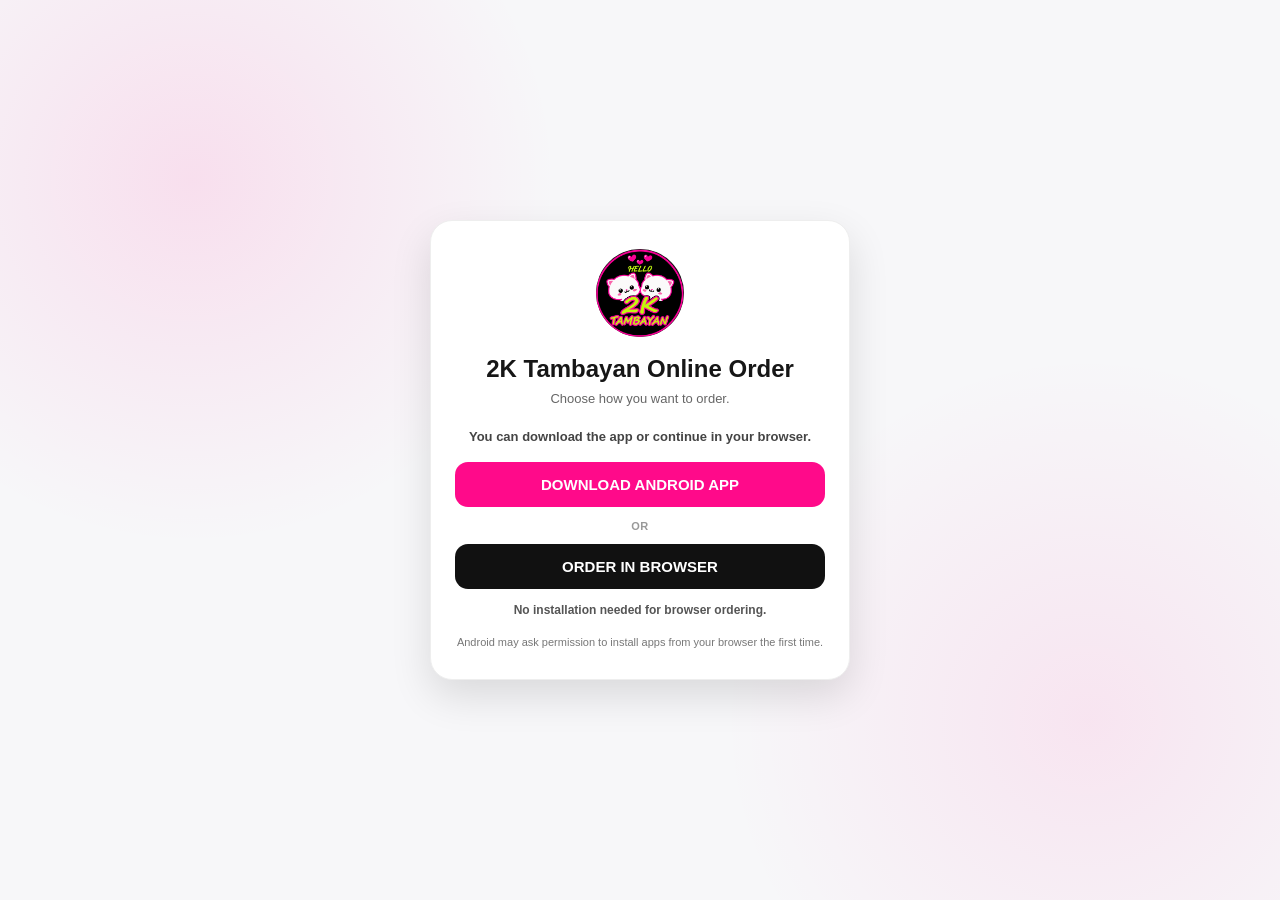
<file: download/index.html>
<!doctype html>
<html lang="en">
<head>
  <meta charset="utf-8">
  <meta name="viewport" content="width=device-width,initial-scale=1">
  <title>2K Tambayan Online Order - Download</title>
  <meta name="theme-color" content="#111111">
  <style>
    *{box-sizing:border-box}
    body{
      margin:0;
      min-height:100vh;
      display:flex;
      align-items:center;
      justify-content:center;
      padding:24px;
      font-family:Arial,sans-serif;
      background:
        radial-gradient(circle at 15% 20%, rgba(255,10,138,.10), transparent 28%),
        radial-gradient(circle at 85% 80%, rgba(255,10,138,.08), transparent 28%),
        #f7f7f9;
      color:#161616;
    }
    .card{
      width:min(100%,420px);
      background:#fff;
      border-radius:22px;
      padding:28px 24px;
      text-align:center;
      box-shadow:0 16px 40px rgba(0,0,0,.12);
      border:1px solid #eee;
    }
    .logo{
      width:88px;height:88px;
      margin:0 auto 14px;
      border-radius:50%;
      object-fit:contain;
      background:#111;
    }
    h1{margin:0;font-size:24px}
    .sub{margin:7px 0 20px;color:#666;font-size:13px;line-height:1.45}
    .spinner{
      width:42px;height:42px;
      border:4px solid #eee;
      border-top-color:#ff0a8a;
      border-radius:50%;
      margin:18px auto;
      animation:spin .8s linear infinite;
    }
    @keyframes spin{to{transform:rotate(360deg)}}
    .status{font-size:13px;font-weight:700;color:#444}
    .btn{
      display:none;
      margin-top:18px;
      width:100%;
      border:0;
      border-radius:13px;
      padding:14px 16px;
      background:#ff0a8a;
      color:#fff;
      text-decoration:none;
      font-weight:900;
      font-size:15px;
    }
    .note{margin-top:16px;font-size:11px;color:#777;line-height:1.45}
    .btn.browser{
      display:inline-block;
      margin-top:10px;
      background:#111;
      color:#fff;
    }
    .choice-note{
      margin-top:13px;
      font-size:12px;
      color:#555;
      line-height:1.45;
      font-weight:700;
    }
    .or{
      margin:13px 0 2px;
      font-size:11px;
      color:#999;
      font-weight:800;
      letter-spacing:.6px;
    }
  </style>
</head>
<body>
  <main class="card">
    <img src="../logo.png" alt="2K Tambayan" class="logo" onerror="this.style.display='none'">
    <h1>2K Tambayan Online Order</h1>
    <div class="sub">Choose how you want to order.</div>
    <div class="spinner" id="spinner"></div>
    <div class="status" id="status">Checking the latest Android app...</div>

    <a
      class="btn"
      id="downloadBtn"
      href="https://github.com/2ktambayan/online/releases/download/v1.0.0/app-release.apk"
    >
      DOWNLOAD ANDROID APP
    </a>

    <div class="or">OR</div>

    <a
      class="btn browser"
      id="browserOrderBtn"
      href="https://2ktambayan.github.io/online/"
    >
      ORDER IN BROWSER
    </a>

    <div class="choice-note">
      No installation needed for browser ordering.
    </div>

    <div class="note">
      Android may ask permission to install apps from your browser the first time.
    </div>
  </main>

<script>
(async function() {
  const status = document.getElementById('status');
  const spinner = document.getElementById('spinner');
  const btn = document.getElementById('downloadBtn');

  const fallback = "https://github.com/2ktambayan/online/releases/download/v1.0.0/app-release.apk";

  try {
    const res = await fetch(
      'https://api.github.com/repos/2ktambayan/online/releases/latest',
      { headers: { 'Accept':'application/vnd.github+json' } }
    );

    if (!res.ok) throw new Error('Latest release unavailable');

    const release = await res.json();
    const assets = Array.isArray(release.assets) ? release.assets : [];
    const apk = assets.find(a =>
      typeof a.name === 'string' &&
      a.name.toLowerCase().endsWith('.apk')
    );

    if (!apk || !apk.browser_download_url) {
      throw new Error('APK asset not found');
    }

    status.textContent = 'Latest Android app is ready.';
    spinner.style.display = 'none';
    btn.style.display = 'inline-block';
    btn.href = apk.browser_download_url;

  } catch (e) {
    status.textContent = 'You can download the app or continue in your browser.';
    spinner.style.display = 'none';
    btn.style.display = 'inline-block';
    btn.href = fallback;
  }
})();
</script>
</body>
</html>
</file>
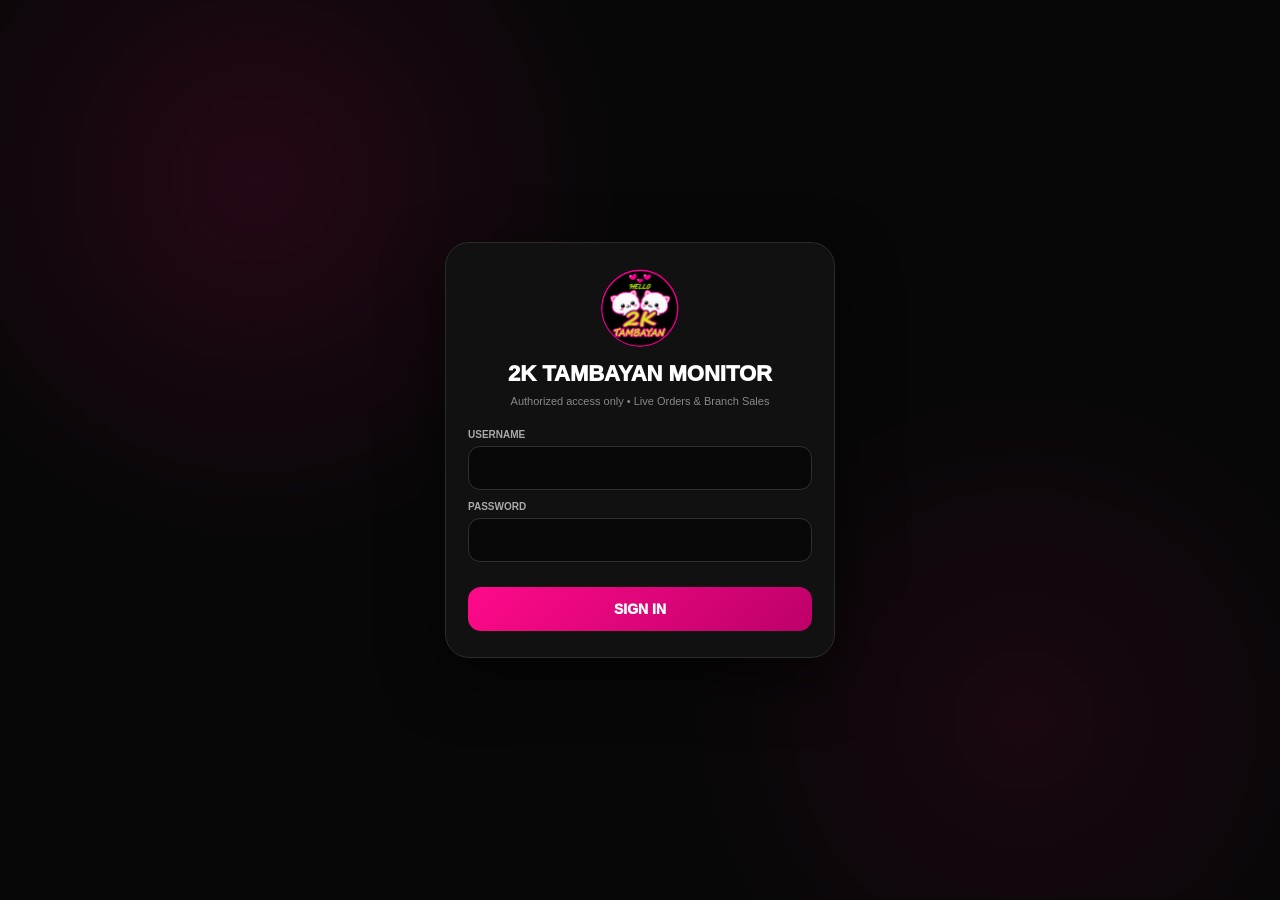
<file: monitor/index.html>
<!doctype html>
<html lang="en">
<head>
  <meta charset="utf-8">
  <meta name="viewport" content="width=device-width,initial-scale=1,viewport-fit=cover">
  <meta name="theme-color" content="#080808">
  <title>2K Tambayan Monitor</title>
  <style>
    :root {
      --bg:#080808;
      --panel:#121212;
      --panel2:#181818;
      --line:#282828;
      --pink:#ff0a8a;
      --pink2:#ff49a7;
      --text:#fff;
      --muted:#9e9e9e;
      --green:#39d98a;
      --yellow:#ffd166;
      --red:#ff5d5d;
    }
    *{box-sizing:border-box}
    html,body{margin:0;background:var(--bg);color:var(--text);font-family:Arial,sans-serif}
    body{min-height:100vh;padding-bottom:80px}
    .loginGate{
      position:fixed;inset:0;z-index:500;
      display:flex;align-items:center;justify-content:center;
      padding:22px;background:
        radial-gradient(circle at 20% 20%,rgba(255,10,138,.12),transparent 30%),
        radial-gradient(circle at 80% 80%,rgba(255,10,138,.08),transparent 28%),
        #070707;
    }
    .loginGate.hidden{display:none}
    .loginCard{
      width:min(100%,390px);
      background:#111;border:1px solid #2b2b2b;border-radius:24px;
      padding:26px 22px;box-shadow:0 20px 60px rgba(0,0,0,.55);
    }
    .loginLogo{
      display:block;width:78px;height:78px;object-fit:contain;
      margin:0 auto 14px;border-radius:50%;background:#000;
    }
    .loginCard h2{margin:0;text-align:center;font-size:22px;font-weight:1000}
    .loginCard .loginSub{
      text-align:center;color:#888;font-size:11px;line-height:1.45;margin:7px 0 20px;
    }
    .loginField{margin:11px 0}
    .loginField label{
      display:block;font-size:10px;color:#aaa;font-weight:900;
      margin:0 0 6px;text-transform:uppercase;
    }
    .loginField input{
      width:100%;padding:13px 14px;border-radius:12px;border:1px solid #303030;
      background:#080808;color:#fff;font-size:14px;outline:none;
    }
    .loginField input:focus{
      border-color:var(--pink);
      box-shadow:0 0 0 3px rgba(255,10,138,.08);
    }
    .loginError{
      display:none;margin:10px 0 0;padding:10px 11px;border-radius:10px;
      background:#3a1010;border:1px solid #6d1e1e;color:#ffaaaa;
      font-size:11px;line-height:1.4;
    }
    .loginError.show{display:block}
    .loginBtn{
      width:100%;margin-top:14px;padding:14px;border:0;border-radius:13px;
      background:linear-gradient(135deg,var(--pink),#bd0069);
      color:#fff;font-weight:1000;font-size:14px;cursor:pointer;
    }
    .loginBtn:disabled{opacity:.55;cursor:wait}
    .logoutBtn{
      border:1px solid #333;background:#151515;color:#ddd;border-radius:999px;
      padding:7px 10px;font-size:9px;font-weight:900;cursor:pointer;
    }
    .topbar{
      position:sticky;top:0;z-index:20;
      display:flex;align-items:center;gap:12px;
      padding:12px 14px;
      background:rgba(8,8,8,.96);
      border-bottom:1px solid var(--line);
      backdrop-filter:blur(10px);
    }
    .logo{width:46px;height:46px;border-radius:50%;object-fit:contain;background:#000}
    .brand{flex:1;min-width:0}
    .brand h1{font-size:17px;margin:0;font-weight:900;letter-spacing:.4px}
    .brand p{font-size:11px;margin:3px 0 0;color:var(--muted)}
    .live{
      display:flex;align-items:center;gap:6px;
      font-size:10px;font-weight:900;color:var(--green);
      background:#11271c;padding:7px 9px;border-radius:999px;
    }
    .dot{width:7px;height:7px;border-radius:50%;background:var(--green);box-shadow:0 0 10px var(--green)}
    .wrap{max-width:900px;margin:0 auto;padding:14px}
    .alertButton{
      width:100%;border:0;border-radius:14px;padding:13px 14px;
      font-weight:900;background:linear-gradient(135deg,var(--pink),#b00062);
      color:#fff;margin-bottom:14px;
    }
    .alertButton.enabled{background:#173624;color:var(--green)}
    .sectionTitle{display:flex;align-items:end;justify-content:space-between;margin:18px 2px 10px}
    .sectionTitle h2{font-size:16px;margin:0}
    .sectionTitle span{font-size:10px;color:var(--muted)}
    .summary{display:grid;grid-template-columns:repeat(2,1fr);gap:10px}
    .metric{
      background:linear-gradient(145deg,#151515,#101010);
      border:1px solid var(--line);border-radius:16px;padding:14px;
      min-height:95px;
    }
    .metric .label{font-size:10px;color:var(--muted);text-transform:uppercase;font-weight:800}
    .metric .value{font-size:24px;font-weight:900;margin-top:8px}
    .metric .sub{font-size:10px;color:var(--muted);margin-top:6px}
    .pink{color:var(--pink2)} .green{color:var(--green)} .yellow{color:var(--yellow)}
    .branches{display:grid;grid-template-columns:1fr;gap:10px}
    .branch{
      background:var(--panel);border:1px solid var(--line);border-radius:16px;padding:14px;
    }
    .branchHead{display:flex;justify-content:space-between;align-items:center;margin-bottom:12px}
    .branchName{font-weight:900}
    .badge{font-size:10px;padding:5px 8px;border-radius:999px;background:#222;color:#bbb}
    .branchGrid{display:grid;grid-template-columns:repeat(3,1fr);gap:8px}
    .mini{background:#0d0d0d;border-radius:12px;padding:10px;border:1px solid #232323}
    .mini b{display:block;font-size:15px;margin-top:4px}
    .mini span{font-size:9px;color:var(--muted)}
    .orderFilters{
      display:flex;gap:7px;flex-wrap:wrap;margin:0 0 11px;
    }
    .filterBtn{
      border:1px solid #303030;background:#151515;color:#aaa;
      border-radius:999px;padding:8px 12px;font-size:10px;font-weight:900;
      cursor:pointer;
    }
    .filterBtn.active{
      border-color:var(--pink);background:#3e0a29;color:#ff8cc4;
      box-shadow:0 0 12px rgba(255,10,138,.13);
    }
    .orders{display:flex;flex-direction:column;gap:10px}
    .empty{border:1px dashed #333;border-radius:16px;padding:30px 16px;text-align:center;color:#777}
    .order{
      background:var(--panel);border:1px solid var(--line);border-radius:16px;
      padding:14px;position:relative;overflow:hidden;
    }
    .order.NEW::before{
      content:"";position:absolute;left:0;top:0;bottom:0;width:4px;background:var(--pink);
      box-shadow:0 0 18px var(--pink);
    }
    .orderTop{display:flex;justify-content:space-between;gap:10px;align-items:flex-start}
    .orderNo{font-size:16px;font-weight:900}
    .time{font-size:10px;color:var(--muted);margin-top:3px}
    .amount{font-size:19px;font-weight:900;color:var(--pink2);white-space:nowrap}
    .tags{display:flex;gap:6px;flex-wrap:wrap;margin:10px 0}
    .tag{font-size:9px;font-weight:900;padding:5px 7px;border-radius:999px;background:#242424;color:#ddd}
    .tag.paid{background:#173624;color:var(--green)}
    .tag.unpaid{background:#3a2d13;color:var(--yellow)}
    .tag.new{background:#4a0a2e;color:#ff92c8}
    .items{margin:8px 0 0;padding:0;list-style:none}
    .items li{display:flex;justify-content:space-between;gap:12px;padding:5px 0;font-size:12px;border-bottom:1px dashed #242424}
    .items li:last-child{border-bottom:0}
    .muted{color:var(--muted)}
    .popup{
      position:fixed;inset:0;z-index:100;display:none;align-items:center;justify-content:center;
      padding:18px;background:rgba(0,0,0,.82);backdrop-filter:blur(8px);
    }
    .popup.show{display:flex}
    .popupCard{
      width:min(100%,480px);background:#111;border:2px solid var(--pink);
      border-radius:24px;padding:22px;box-shadow:0 0 45px rgba(255,10,138,.35);
      animation:pop .25s ease-out;
    }
    @keyframes pop{from{transform:scale(.93);opacity:.3}to{transform:scale(1);opacity:1}}
    .newTitle{font-size:12px;color:var(--pink2);font-weight:900;letter-spacing:1.5px}
    .popupOrder{font-size:27px;font-weight:1000;margin:7px 0 2px}
    .popupTotal{font-size:30px;font-weight:1000;color:var(--pink2);margin:12px 0}
    .popupItems{max-height:230px;overflow:auto;background:#090909;border-radius:14px;padding:10px}
    .closeBtn{width:100%;margin-top:16px;padding:14px;border:0;border-radius:13px;font-weight:900;background:var(--pink);color:white}
    .error{display:none;background:#3a1010;color:#ffaaaa;border:1px solid #6d1e1e;border-radius:12px;padding:10px;font-size:11px;margin-bottom:12px}
    .error.show{display:block}
    .footer{text-align:center;color:#555;font-size:9px;margin:22px 0}
    @media(min-width:700px){
      .summary{grid-template-columns:repeat(4,1fr)}
      .branches{grid-template-columns:repeat(2,1fr)}
    }
  </style>
</head>
<body>
  <div id="loginGate" class="loginGate">
    <form id="loginForm" class="loginCard">
      <img src="../logo.png" class="loginLogo" alt="2K Tambayan">
      <h2>2K TAMBAYAN MONITOR</h2>
      <div class="loginSub">Authorized access only • Live Orders & Branch Sales</div>

      <div class="loginField">
        <label for="loginUsername">Username</label>
        <input id="loginUsername" type="text" autocomplete="username" required>
      </div>

      <div class="loginField">
        <label for="loginPassword">Password</label>
        <input id="loginPassword" type="password" autocomplete="current-password" required>
      </div>

      <div id="loginError" class="loginError"></div>

      <button id="loginButton" class="loginBtn" type="submit">
        SIGN IN
      </button>
    </form>
  </div>
  <header class="topbar">
    <img src="../logo.png" class="logo" alt="2K">
    <div class="brand">
      <h1>2K TAMBAYAN MONITOR</h1>
      <p>Cloudflare Online Orders • Branch Sales</p>
    </div>
    <button id="logoutButton" class="logoutBtn" type="button">LOGOUT</button>
    <div class="live"><span class="dot"></span><span id="liveText">LIVE</span></div>
  </header>

  <main class="wrap">
    <button id="enableAlerts" class="alertButton">🔔 ENABLE ORDER SOUND</button>
    <div style="font-size:10px;color:#888;margin:-6px 2px 12px">
      New-order popup is always on. Tap the button once to enable alert sound.
    </div>
    <div id="errorBox" class="error"></div>

    <div class="sectionTitle">
      <h2>Today's Dashboard</h2>
      <span id="lastUpdated">Waiting...</span>
    </div>

    <section class="summary">
      <div class="metric">
        <div class="label">Combined Sales</div>
        <div id="combinedSales" class="value pink">₱0.00</div>
        <div id="combinedTx" class="sub">0 transactions</div>
      </div>
      <div class="metric">
        <div class="label">Combined Expenses</div>
        <div id="combinedExpenses" class="value yellow">₱0.00</div>
        <div class="sub">Today</div>
      </div>
      <div class="metric">
        <div class="label">Combined Net</div>
        <div id="combinedNet" class="value green">₱0.00</div>
        <div class="sub">Sales - Expenses</div>
      </div>
      <div class="metric">
        <div class="label">Active Online Orders</div>
        <div id="activeOrders" class="value">0</div>
        <div class="sub">Not completed/rejected</div>
      </div>
    </section>

    <div class="sectionTitle">
      <h2>Branch Sales</h2>
      <span>Today</span>
    </div>
    <section id="branches" class="branches"></section>

    <div class="sectionTitle">
      <h2>Orders Monitor</h2>
      <span id="ordersSummary">Check every 3 sec</span>
    </div>

    <div class="orderFilters">
      <button class="filterBtn active" data-filter="ACTIVE">ACTIVE</button>
      <button class="filterBtn" data-filter="TODAY">TODAY</button>
      <button class="filterBtn" data-filter="POS">POS</button>
      <button class="filterBtn" data-filter="COMPLETED">COMPLETED</button>
      <button class="filterBtn" data-filter="ALL">ALL</button>
    </div>

    <section id="orders" class="orders">
      <div class="empty">No orders yet.</div>
    </section>

    <div class="footer">2K Tambayan Resto Bar • Monitor</div>
  </main>

  <div id="popup" class="popup">
    <div class="popupCard">
      <div id="popupTitle" class="newTitle">● NEW ORDER</div>
      <div id="popupOrderNo" class="popupOrder"></div>
      <div id="popupBranch" class="muted"></div>
      <div id="popupTotal" class="popupTotal"></div>
      <div id="popupPayment"></div>
      <div id="popupItems" class="popupItems"></div>
      <button id="closePopup" class="closeBtn">GOT IT</button>
    </div>
  </div>

<script>
const API_URL = "https://script.google.com/macros/s/AKfycbwAvUmgzOs4WEIvWnDUxnuvFwPZfcnTothTEt3k4HYuiQRk3_e7S55cNR-k5oGwqVTrmg/exec";
const AUTH_TOKEN_KEY = '2kMonitorAuthToken';
const AUTH_EXPIRES_KEY = '2kMonitorAuthExpiresAt';
const AUTH_USER_KEY = '2kMonitorAuthUser';

let authToken = localStorage.getItem(AUTH_TOKEN_KEY) || '';
let authExpiresAt = localStorage.getItem(AUTH_EXPIRES_KEY) || '';
let authUser = localStorage.getItem(AUTH_USER_KEY) || '';

const REFRESH_MS = 3000;
// V1.155.2: Never queue another snapshot while one is still running.
// A slow Apps Script redirect previously caused many overlapping requests.
const SNAPSHOT_TIMEOUT_MS = 75000;
const SLOW_REQUEST_MS = 10000;
let snapshotInFlight = false;
let snapshotAbortController = null;

let alertsEnabled = localStorage.getItem('2kMonitorAlerts') === '1';
let knownOrders = new Set(JSON.parse(localStorage.getItem('2kKnownOrders') || '[]'));
let firstSuccessfulLoad = true;
let audioCtx = null;
let latestOrders = [];
let orderFilter = 'ACTIVE';

async function apiPost(payload, options = {}) {
  const response = await fetch(
    API_URL,
    {
      method:'POST',
      headers:{
        'Content-Type':'text/plain;charset=utf-8'
      },
      body:JSON.stringify(payload),
      redirect:'follow',
      ...(options.signal ? {signal: options.signal} : {})
    }
  );

  const raw = await response.text();
  let data;

  try {
    data = JSON.parse(raw);
  } catch (error) {
    throw new Error('Invalid server response.');
  }

  return data;
}

function hasValidSavedSession() {
  if (!authToken || !authExpiresAt) return false;
  const expires = new Date(authExpiresAt).getTime();
  return Number.isFinite(expires) && Date.now() < expires;
}

function showLogin(message = '') {
  document.getElementById('loginGate').classList.remove('hidden');
  document.getElementById('loginError').textContent = message;
  document.getElementById('loginError').classList.toggle('show', !!message);
}

function hideLogin() {
  document.getElementById('loginGate').classList.add('hidden');
  document.getElementById('loginError').classList.remove('show');
}

function clearAuth() {
  authToken = '';
  authExpiresAt = '';
  authUser = '';
  localStorage.removeItem(AUTH_TOKEN_KEY);
  localStorage.removeItem(AUTH_EXPIRES_KEY);
  localStorage.removeItem(AUTH_USER_KEY);
}

const peso = n => '₱' + Number(n || 0).toLocaleString('en-PH', {
  minimumFractionDigits: 2,
  maximumFractionDigits: 2
});

function escapeHtml(value) {
  return String(value ?? '')
    .replaceAll('&','&amp;')
    .replaceAll('<','&lt;')
    .replaceAll('>','&gt;')
    .replaceAll('"','&quot;')
    .replaceAll("'",'&#039;');
}

function formatTime(iso) {
  if (!iso) return '';
  const d = new Date(iso);
  if (Number.isNaN(d.getTime())) return String(iso);
  return d.toLocaleString('en-PH', {
    month:'short', day:'numeric',
    hour:'numeric', minute:'2-digit'
  });
}

function setAlertButton() {
  const b = document.getElementById('enableAlerts');
  if (alertsEnabled) {
    b.textContent = '🔔 ORDER SOUND ENABLED • POPUP ALWAYS ON';
    b.classList.add('enabled');
  } else {
    b.textContent = '🔔 ENABLE ORDER SOUND • POPUP ALWAYS ON';
    b.classList.remove('enabled');
  }
}

async function unlockAudio() {
  try {
    audioCtx = audioCtx || new (window.AudioContext || window.webkitAudioContext)();
    if (audioCtx.state === 'suspended') await audioCtx.resume();
  } catch (_) {}
}

function beep() {
  if (!alertsEnabled || !audioCtx) return;
  try {
    const now = audioCtx.currentTime;
    [0, .18, .36].forEach((offset, i) => {
      const osc = audioCtx.createOscillator();
      const gain = audioCtx.createGain();
      osc.type = 'sine';
      osc.frequency.value = i === 1 ? 880 : 660;
      gain.gain.setValueAtTime(0.0001, now + offset);
      gain.gain.exponentialRampToValueAtTime(0.34, now + offset + .015);
      gain.gain.exponentialRampToValueAtTime(0.0001, now + offset + .14);
      osc.connect(gain);
      gain.connect(audioCtx.destination);
      osc.start(now + offset);
      osc.stop(now + offset + .16);
    });
  } catch (_) {}
}

function showPopup(order) {
  // Popup always works. Sound stays opt-in because browsers
  // require a user gesture before audio can play.
  beep();

  const sourceType =
    String(order.sourceType || 'ONLINE').toUpperCase();

  document.getElementById('popupTitle').textContent =
    sourceType === 'POS'
      ? '● NEW DIRECT POS ORDER'
      : '● NEW ONLINE ORDER';

  document.getElementById('popupOrderNo').textContent = order.orderNo || 'NEW ORDER';
  document.getElementById('popupBranch').textContent =
    [order.branchName || order.branchCode, order.tableNo ? 'Table ' + order.tableNo : '']
      .filter(Boolean).join(' • ');
  document.getElementById('popupTotal').textContent = peso(order.totalAmount);
  document.getElementById('popupPayment').textContent =
    `${order.paymentMethod || 'PAYMENT'} • ${order.paymentStatus || ''}`;
  document.getElementById('popupItems').innerHTML =
    (order.items || []).length
      ? order.items.map(i =>
          `<div style="display:flex;justify-content:space-between;gap:12px;padding:7px 3px;border-bottom:1px dashed #2a2a2a">
             <span><b>${escapeHtml(i.quantity)}x</b> ${escapeHtml(i.productName)}</span>
             <span>${peso(i.subtotal)}</span>
           </div>`
        ).join('')
      : '<div class="muted">No item details.</div>';
  document.getElementById('popup').classList.add('show');
}

function renderBranches(branches) {
  const host = document.getElementById('branches');
  host.innerHTML = (branches || []).map(b => `
    <article class="branch">
      <div class="branchHead">
        <div class="branchName">${escapeHtml(b.branchName)}</div>
        <div class="badge">${escapeHtml(b.branchCode)}</div>
      </div>
      <div class="branchGrid">
        <div class="mini"><span>SALES</span><b class="pink">${peso(b.sales)}</b></div>
        <div class="mini"><span>EXPENSES</span><b class="yellow">${peso(b.expenses)}</b></div>
        <div class="mini"><span>NET</span><b class="green">${peso(b.net)}</b></div>
      </div>
      <div class="muted" style="font-size:10px;margin-top:10px">${Number(b.transactions || 0)} transaction(s) today</div>
    </article>
  `).join('');
}

function isTodayOrder(order) {
  if (!order?.dateSubmitted) return false;
  const d = new Date(order.dateSubmitted);
  if (Number.isNaN(d.getTime())) return false;
  const now = new Date();
  return (
    d.getFullYear() === now.getFullYear() &&
    d.getMonth() === now.getMonth() &&
    d.getDate() === now.getDate()
  );
}

function isCompletedOrder(order) {
  const status = String(order?.orderStatus || '').toUpperCase();
  return status === 'COMPLETED' || status === 'REJECTED';
}

function getFilteredOrders() {
  switch (orderFilter) {
    case 'ACTIVE':
      return latestOrders.filter(o => !isCompletedOrder(o));
    case 'TODAY':
      return latestOrders.filter(isTodayOrder);
    case 'POS':
      return latestOrders.filter(
        o => String(o.sourceType || '').toUpperCase() === 'POS'
      );
    case 'COMPLETED':
      return latestOrders.filter(o => isCompletedOrder(o));
    case 'ALL':
    default:
      return latestOrders;
  }
}

function updateFilterButtons() {
  document.querySelectorAll('.filterBtn').forEach(btn => {
    btn.classList.toggle(
      'active',
      btn.dataset.filter === orderFilter
    );
  });
}

function renderOrders(orders) {
  latestOrders = Array.isArray(orders) ? orders : [];
  const visibleOrders = getFilteredOrders();
  const host = document.getElementById('orders');

  document.getElementById('ordersSummary').textContent =
    `${visibleOrders.length} shown • Check every 3 sec`;

  if (!visibleOrders.length) {
    const emptyText =
      orderFilter === 'ACTIVE'
        ? 'No active online orders.'
        : orderFilter === 'COMPLETED'
          ? 'No completed orders yet.'
          : orderFilter === 'TODAY'
            ? 'No online orders today.'
            : 'No online orders yet.';

    host.innerHTML = `<div class="empty">${emptyText}</div>`;
    return;
  }

  host.innerHTML = visibleOrders.map(o => {
    const status = String(o.orderStatus || '').toUpperCase();
    const payment = String(o.paymentStatus || '').toUpperCase();
    const isNew = status === 'ORDER RECEIVED' || status === 'NEW' || status === 'RECEIVED';
    const itemRows = (o.items || []).map(i =>
      `<li><span><b>${escapeHtml(i.quantity)}x</b> ${escapeHtml(i.productName)}</span><span>${peso(i.subtotal)}</span></li>`
    ).join('');

    return `
      <article class="order ${isNew ? 'NEW' : ''}">
        <div class="orderTop">
          <div>
            <div class="orderNo">${escapeHtml(o.orderNo)}</div>
            <div class="time">${formatTime(o.dateSubmitted)} • ${escapeHtml(o.branchName || o.branchCode)}</div>
          </div>
          <div class="amount">${peso(o.totalAmount)}</div>
        </div>
        <div class="tags">
          <span class="tag">${escapeHtml(o.sourceType || 'ONLINE')}</span>
          <span class="tag ${isNew ? 'new' : ''}">${escapeHtml(o.orderStatus || 'UNKNOWN')}</span>
          <span class="tag ${payment === 'PAID' ? 'paid' : 'unpaid'}">${escapeHtml(o.paymentStatus || 'UNPAID')}</span>
          <span class="tag">${escapeHtml(o.paymentMethod || '')}</span>
          ${o.tableNo ? `<span class="tag">TABLE ${escapeHtml(o.tableNo)}</span>` : ''}
        </div>
        <ul class="items">${itemRows || '<li class="muted">No item details</li>'}</ul>
      </article>
    `;
  }).join('');
}

function processNewOrders(orders) {
  const list = orders || [];
  const unseen = list.filter(o => o.orderNo && !knownOrders.has(o.orderNo));

  // On the very first successful load, establish a baseline.
  // If there are active orders, alert only the newest one.
  if (firstSuccessfulLoad) {
    list.forEach(o => o.orderNo && knownOrders.add(o.orderNo));
    firstSuccessfulLoad = false;
    persistKnown();

    const newestActive = list.find(o => {
      const s = String(o.orderStatus || '').toUpperCase();
      return s !== 'COMPLETED' && s !== 'REJECTED';
    });

    if (newestActive) {
      const submitted = new Date(newestActive.dateSubmitted || 0).getTime();
      const ageMs = Date.now() - submitted;

      if (Number.isFinite(ageMs) && ageMs >= 0 && ageMs <= 45000) {
        showPopup(newestActive);
      }
    }
    return;
  }

  if (unseen.length) {
    unseen.forEach(o => knownOrders.add(o.orderNo));
    persistKnown();
    showPopup(unseen[unseen.length - 1] || unseen[0]);
  }
}

function persistKnown() {
  const arr = Array.from(knownOrders).slice(-200);
  knownOrders = new Set(arr);
  localStorage.setItem('2kKnownOrders', JSON.stringify(arr));
}

async function refresh() {
  if (snapshotInFlight) return;
  if (!hasValidSavedSession()) {
    clearAuth();
    showLogin('Please sign in.');
    return;
  }

  snapshotInFlight = true;
  const error = document.getElementById('errorBox');
  const tokenAtStart = authToken;
  const controller = new AbortController();
  snapshotAbortController = controller;
  let timedOut = false;
  const slowTimer = setTimeout(() => {
    if (snapshotInFlight && authToken === tokenAtStart) {
      document.getElementById('liveText').textContent = 'SYNCING • SLOW';
      document.getElementById('lastUpdated').textContent =
        'Server responding slowly; waiting for update...';
    }
  }, SLOW_REQUEST_MS);
  const timeoutTimer = setTimeout(() => {
    timedOut = true;
    controller.abort();
  }, SNAPSHOT_TIMEOUT_MS);

  try {
    if (!hasValidSavedSession()) {
      clearAuth();
      showLogin('Please sign in.');
      return;
    }

    const data = await apiPost({
      action:'getMonitorSnapshot',
      token:tokenAtStart
    }, {signal:controller.signal});

    // Ignore a response from a session that was logged out meanwhile.
    if (authToken !== tokenAtStart || !hasValidSavedSession()) return;

    if (!data.success) {
      if (
        data.code === 'AUTH_REQUIRED' ||
        data.code === 'SESSION_EXPIRED' ||
        data.code === 'SESSION_INVALID'
      ) {
        clearAuth();
        showLogin(data.message || 'Please sign in again.');
        return;
      }

      throw new Error(data.message || data.error || 'Monitor API failed');
    }

    if (data.onlineOrdersError) {
      error.textContent =
        'Online Orders monitor: ' + data.onlineOrdersError;
      error.classList.add('show');
    } else {
      error.classList.remove('show');
    }

    document.getElementById('liveText').textContent =
      data.onlineOrdersBackend === 'CLOUDFLARE_D1'
        ? 'LIVE • D1'
        : 'LIVE';

    document.getElementById('combinedSales').textContent = peso(data.combined?.sales);
    document.getElementById('combinedExpenses').textContent = peso(data.combined?.expenses);
    document.getElementById('combinedNet').textContent = peso(data.combined?.net);
    document.getElementById('combinedTx').textContent =
      `${Number(data.combined?.transactions || 0)} transaction(s)`;
    document.getElementById('activeOrders').textContent =
      Number(data.activeOrderCount || 0);

    renderBranches(data.branches || []);
    renderOrders(data.orders || []);
    processNewOrders(data.orders || []);

    document.getElementById('lastUpdated').textContent =
      'Updated ' + new Date().toLocaleTimeString('en-PH', {hour:'numeric',minute:'2-digit',second:'2-digit'});
  } catch (err) {
    if (authToken !== tokenAtStart) return;
    document.getElementById('liveText').textContent = 'OFFLINE';
    error.textContent = timedOut
      ? 'Monitor server did not respond within 75 seconds. Retrying automatically.'
      : 'Monitor connection failed: ' + (err.message || err);
    error.classList.add('show');
  } finally {
    clearTimeout(slowTimer);
    clearTimeout(timeoutTimer);
    if (snapshotAbortController === controller) snapshotAbortController = null;
    snapshotInFlight = false;
  }
}

document.querySelectorAll('.filterBtn').forEach(btn => {
  btn.addEventListener('click', () => {
    orderFilter = btn.dataset.filter || 'ACTIVE';
    updateFilterButtons();
    renderOrders(latestOrders);
  });
});

updateFilterButtons();

document.getElementById('loginForm').addEventListener('submit', async event => {
  event.preventDefault();

  const username = document.getElementById('loginUsername').value.trim();
  const password = document.getElementById('loginPassword').value;
  const button = document.getElementById('loginButton');
  const errorBox = document.getElementById('loginError');

  button.disabled = true;
  button.textContent = 'SIGNING IN...';
  errorBox.classList.remove('show');

  try {
    const data = await apiPost({
      action:'monitorLogin',
      username,
      password
    });

    if (!data.success || !data.token) {
      throw new Error(data.message || 'Login failed.');
    }

    authToken = data.token;
    authExpiresAt = data.expiresAt;
    authUser = data.username || username;

    localStorage.setItem(AUTH_TOKEN_KEY, authToken);
    localStorage.setItem(AUTH_EXPIRES_KEY, authExpiresAt);
    localStorage.setItem(AUTH_USER_KEY, authUser);

    document.getElementById('loginPassword').value = '';
    hideLogin();
    await refresh();

  } catch (error) {
    errorBox.textContent = error.message || 'Login failed.';
    errorBox.classList.add('show');

  } finally {
    button.disabled = false;
    button.textContent = 'SIGN IN';
  }
});

document.getElementById('logoutButton').addEventListener('click', async () => {
  const oldToken = authToken;
  clearAuth();
  // Stop an in-progress snapshot from updating the logged-out dashboard.
  if (snapshotAbortController) snapshotAbortController.abort();

  try {
    if (oldToken) {
      await apiPost({
        action:'monitorLogout',
        token:oldToken
      });
    }
  } catch (_) {}

  showLogin('You have been logged out.');
});

document.getElementById('enableAlerts').addEventListener('click', async () => {
  alertsEnabled = true;
  localStorage.setItem('2kMonitorAlerts', '1');
  await unlockAudio();
  setAlertButton();
  beep();
});

document.getElementById('closePopup').addEventListener('click', () => {
  document.getElementById('popup').classList.remove('show');
});

document.getElementById('popup').addEventListener('click', e => {
  if (e.target.id === 'popup') document.getElementById('popup').classList.remove('show');
});

setAlertButton();
if (alertsEnabled) {
  document.addEventListener('click', unlockAudio, {once:true});
}

if (hasValidSavedSession()) {
  hideLogin();
  refresh();
} else {
  clearAuth();
  showLogin();
}

setInterval(() => {
  if (hasValidSavedSession()) {
    refresh();
  }
}, REFRESH_MS);
</script>
</body>
</html>
</file>
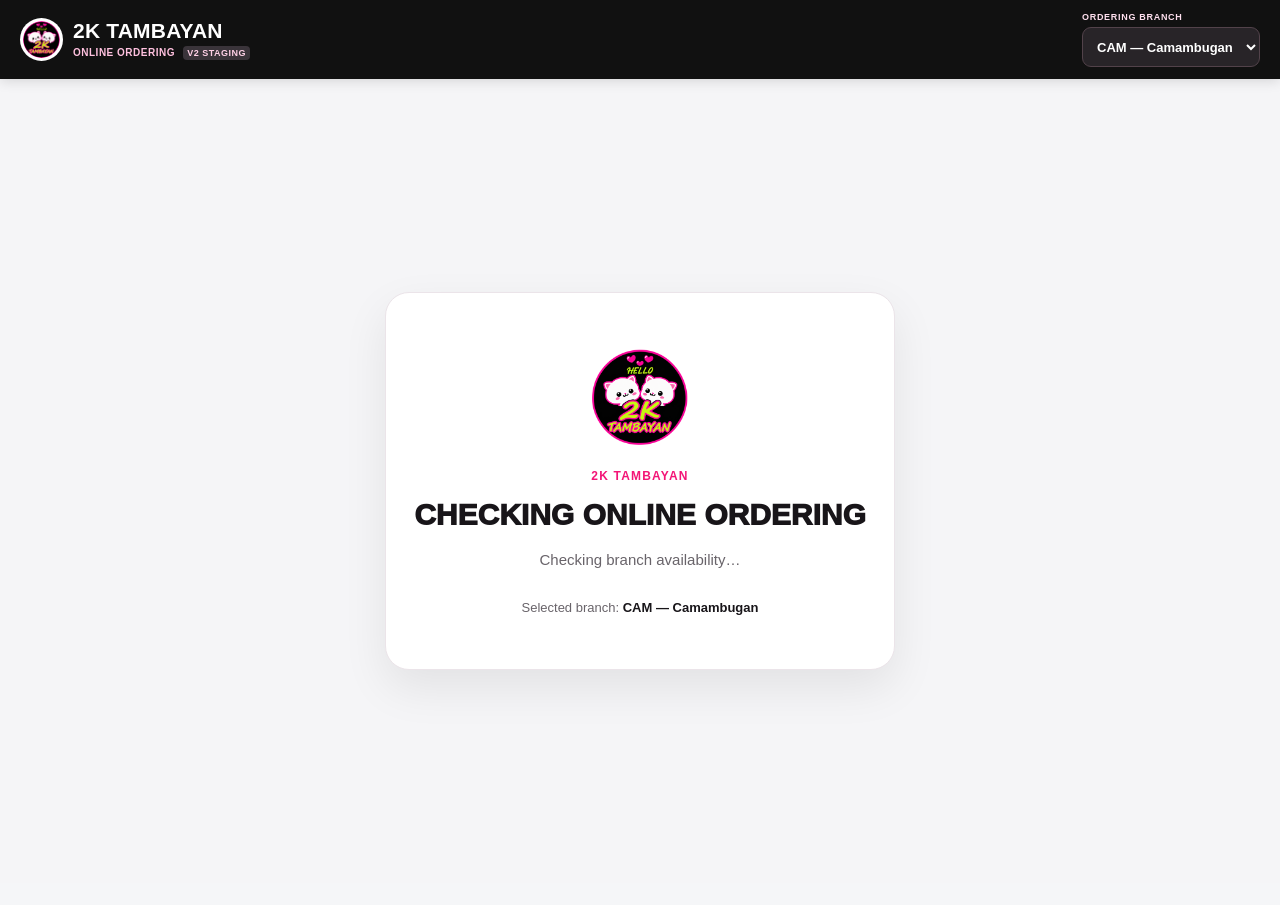
<file: online-v2-staging/index.html>
<!doctype html>
<html lang="en">
<head>
  <meta charset="UTF-8">
  <meta name="viewport" content="width=device-width, initial-scale=1, viewport-fit=cover">
  <meta name="theme-color" content="#111111">
  <meta name="description" content="2K Tambayan online ordering — choose your branch, browse the menu and send your order to the store.">
  <title>2K Tambayan | Online Ordering V2 Staging</title>
  <link rel="preconnect" href="https://script.google.com">
  <link rel="preconnect" href="https://script.googleusercontent.com">
  <link rel="preconnect" href="https://drive.google.com">
  <link rel="stylesheet" href="styles.css">
  <link rel="stylesheet" href="realtime.css">
  <script defer src="config.js"></script>
  <script defer src="app.js"></script>
</head>
<body>
  <header class="topbar">
    <div class="topbar-inner">
      <div class="brand-wrap">
        <img class="brand-logo" src="../logo.png" alt="" onerror="this.hidden=true">
        <span class="brand-animated-emblem" aria-hidden="true">2K</span>
        <div class="brand-copy">
          <div class="brand">2K TAMBAYAN</div>
          <div class="branch-subtitle">ONLINE ORDERING <span class="staging-chip">V2 STAGING</span></div>
        </div>
      </div>
      <label class="branch-pick" for="branch">
        <span>ORDERING BRANCH</span>
        <select id="branch" aria-label="Ordering branch"><option value="CAM">CAM — Camambugan</option><option value="CAB">CAB — Cabatuan</option></select>
      </label>
    </div>
  </header>

  <!-- Branch-gated CLOSED screen. Branch selector in header remains accessible. -->
  <section id="closedGate" class="closed-gate" role="status" aria-live="polite" aria-label="Online ordering availability">
    <div class="closed-gate-panel">
      <div class="closed-gate-logo-wrap" style="width:108px!important;height:108px!important;min-height:0!important;max-width:108px!important;margin:0 auto 18px!important;display:flex!important;align-items:center!important;justify-content:center!important;overflow:hidden!important"><img class="closed-gate-logo" src="../logo.png" alt="2K Tambayan logo" width="96" height="96" style="display:block!important;width:96px!important;height:96px!important;max-width:96px!important;max-height:96px!important;min-width:0!important;min-height:0!important;object-fit:contain!important;flex:none!important" onerror="this.hidden=true;this.nextElementSibling.hidden=false"><span class="closed-gate-emblem" aria-hidden="true" hidden>2K</span></div>
      <div class="closed-gate-eyebrow">2K TAMBAYAN</div>
      <h1 id="closedGateTitle">CHECKING ONLINE ORDERING</h1>
      <p id="closedGateMessage">Checking branch availability…</p>
      <p class="closed-gate-branch">Selected branch: <strong id="closedGateBranch">CAM — Camambugan</strong></p>
    </div>
  </section>

  <div class="app-shell">
    <div class="intro">
      <h1>Order your favorites <span>♡</span></h1>
      <p>Choose your food and drinks, review your order, then submit to the selected branch.</p>
      <div class="guide" aria-label="Order steps">
        <span><b>1</b> Choose items</span><i aria-hidden="true">›</i>
        <span><b>2</b> Review order</span><i aria-hidden="true">›</i>
        <span><b>3</b> Submit</span>
      </div>
    </div>

    <div class="site-layout">
      <main class="menu-column" id="mainContent">
        <section class="menu-tools" aria-label="Menu filters">
          <div class="section-heading"><div><div class="eyebrow">EXPLORE OUR MENU</div><h2>Menu <span id="menuCount" class="count-pill">—</span></h2></div><span id="branchTag" class="branch-tag">CAM</span></div>
          <label class="visually-hidden" for="search">Search menu</label>
          <div class="search-wrap"><span aria-hidden="true">⌕</span><input id="search" type="search" autocomplete="off" placeholder="Search food or drinks..."></div>
          <div class="category-wrap">
            <label for="category">FILTER MENU</label>
            <select id="category" aria-label="Filter products by category"><option value="ALL">All Categories</option></select>
          </div>
        </section>
        <div id="pageNotice" class="page-notice" role="status" aria-live="polite">Loading menu…</div>
        <section id="products" class="product-list" aria-label="Available products"></section>
        <p class="page-footer">Prices and availability are confirmed by the V2 server at checkout. Please stay in the store while your order is prepared.</p>
      </main>

      <div id="cartBackdrop" class="cart-backdrop" hidden></div>
      <aside id="orderPane" class="order-pane" aria-label="Your order" aria-modal="false">
        <div class="order-card">
          <div class="order-heading">
            <div><div class="eyebrow">YOUR SELECTION</div><h2>🛒 Your Order <span id="sidebarQty" class="count-pill">0</span></h2></div>
            <button type="button" id="closeCart" class="icon-btn" aria-label="Close your order">✕</button>
          </div>
          <div id="orderItems" class="cart-items" aria-live="polite"></div>
          <div class="order-summary">
            <div class="summary-row"><span>Items</span><strong id="itemQty">0</strong></div>
            <div class="summary-row grand-total"><span>TOTAL</span><strong id="total">₱0.00</strong></div>
          </div>
          <button id="checkoutButton" type="button" class="btn btn-primary" disabled>CONTINUE TO CHECKOUT →</button>
          <p class="under-button">Final prices are verified by the V2 backend.</p>
        </div>

        <div id="checkoutPanel" class="order-card checkout-panel" hidden>
          <div class="order-heading"><div><div class="eyebrow">ALMOST THERE</div><h2>Checkout</h2></div><button id="backToCart" type="button" class="text-button">Back to cart</button></div>
          <form id="checkoutForm" novalidate>
            <label for="customerName">Customer name <span class="required">*</span></label><input id="customerName" maxlength="90" autocomplete="name" required placeholder="Your name">
            <label for="fulfillmentType">Order type</label>
            <select id="fulfillmentType"><option value="DINE_IN">Dine-in / Table</option><option value="PICKUP">Pickup / Takeout</option></select>
            <div class="field-pair"><div><label for="tableNo">Table no. (for dine-in)</label><input id="tableNo" maxlength="40" placeholder="e.g. 3"></div><div><label for="contact">Contact (optional)</label><input id="contact" maxlength="40" type="tel" autocomplete="tel" placeholder="Mobile number"></div></div>
            <label for="orderNotes">Order notes (optional)</label><textarea id="orderNotes" maxlength="320" rows="2" placeholder="Any special instructions?"></textarea>
            <label for="payment">Payment method</label>
            <select id="payment"><option value="PAY AT CASHIER">Pay at Cashier</option><option value="GCASH">GCash — confirmation by staff</option><option value="PAYMAYA">PayMaya — confirmation by staff</option></select>
            <div class="checkout-confirm">Order for <strong id="checkoutBranch">CAM</strong> • Total <strong id="checkoutTotal">₱0.00</strong></div>
            <button id="submitOrder" type="submit" class="btn btn-primary">SUBMIT ORDER</button>
            <p class="under-button">No payment credentials are collected here. Payment is verified by the cashier.</p>
          </form>
        </div>

        <div id="trackingPanel" class="order-card tracking-panel" hidden>
          <div class="eyebrow">ORDER UPDATES</div><h2>Track your order <span id="trackingLoading" class="tracking-spinner" aria-label="Checking updates" hidden></span></h2>
          <p class="live-tracking-hint">Updates automatically while this page is open.</p>
          <p id="trackingMessage" class="tracking-message"></p>
          <button id="refreshStatus" type="button" class="btn btn-outline">REFRESH ORDER STATUS</button>
        </div>
        <p id="orderError" class="error-message" role="alert" aria-live="assertive" hidden></p>
      </aside>
    </div>
  </div>

  <div class="mobile-cart-bar" id="mobileCartBar">
    <button id="mobileCartButton" type="button" aria-label="View your order" aria-controls="orderPane" aria-expanded="false">
      <span class="mobile-cart-icon" aria-hidden="true">🛒</span>
      <span class="mobile-cart-copy"><strong>VIEW YOUR ORDER</strong><small id="mobileQty">0 items</small></span>
      <strong id="mobileTotal">₱0.00</strong><span class="mobile-chevron" aria-hidden="true">↑</span>
    </button>
  </div>
  <script type="application/json" id="appMeta">{"version":"2K-V2-WEB-123.40","financialWrites":"not touched","v1":"not touched"}</script>
</body>
</html>
</file>
<file: online-v2-staging/styles.css>
:root{--pink:#ff0a8a;--pink-dark:#dc0072;--pink-soft:#fff0f7;--dark:#141414;--muted:#6b7280;--line:#e7e8ed;--bg:#f5f6f8;--card:#fff;--ok:#16823b;--shadow:0 2px 14px rgba(0,0,0,.055);font-family:Arial,Helvetica,sans-serif;color:var(--dark);background:var(--bg)}
*{box-sizing:border-box}html{scroll-behavior:smooth;-webkit-text-size-adjust:100%}body{margin:0;min-width:0;padding:0 0 22px;background:var(--bg)}button,input,select,textarea{font:inherit}button{cursor:pointer;touch-action:manipulation}button:disabled{opacity:.53;cursor:not-allowed}a{color:var(--pink-dark)}[hidden]{display:none!important}.visually-hidden{position:absolute;width:1px;height:1px;padding:0;margin:-1px;overflow:hidden;clip:rect(0,0,0,0);white-space:nowrap;border:0}button:focus-visible,input:focus-visible,select:focus-visible,textarea:focus-visible{outline:3px solid #ff96ca;outline-offset:2px}
.topbar{position:sticky;top:0;z-index:50;background:#111;color:#fff;box-shadow:0 2px 12px #0002}.topbar-inner{max-width:1296px;margin:0 auto;padding:12px 20px;display:flex;justify-content:space-between;align-items:center;gap:12px}.brand-wrap{display:flex;align-items:center;gap:9px;min-width:0}.brand-logo{width:43px;height:43px;border-radius:50%;background:white;object-fit:contain;flex:0 0 43px;padding:3px}.brand{font-size:21px;font-weight:900;letter-spacing:.2px;white-space:nowrap}.branch-subtitle{font-size:10px;letter-spacing:.5px;font-weight:800;color:#ffc1df;margin-top:3px}.staging-chip{display:inline-block;margin-left:5px;background:#3a343a;border-radius:4px;padding:2px 4px;font-size:9px;color:#ffd1e7}.branch-pick{display:flex;flex-direction:column;gap:5px;color:#ffe0ef;font-size:9px;font-weight:900;letter-spacing:.7px;min-width:165px}.branch-pick select{background:#282428;border:1px solid #52424a;color:#fff;border-radius:9px;padding:10px;font-weight:800;font-size:13px;min-height:40px;width:100%}
.app-shell{max-width:1296px;margin:0 auto;padding:18px 20px}.intro{background:linear-gradient(115deg,#fff 60%,#fff0f7);border:1px solid #f5e7ee;border-radius:18px;padding:20px 22px 16px;box-shadow:var(--shadow);margin-bottom:18px}.intro h1{margin:0;font-size:25px;letter-spacing:-.4px;line-height:1.17}.intro h1 span{color:var(--pink)}.intro p{color:#60646d;font-size:13px;line-height:1.45;margin:8px 0 14px}.guide{display:flex;align-items:center;flex-wrap:wrap;gap:11px;color:#41434a;font-size:11px;font-weight:800}.guide span{display:inline-flex;align-items:center;gap:7px}.guide b{background:var(--pink-soft);color:var(--pink-dark);border-radius:50%;width:23px;height:23px;display:inline-grid;place-items:center}.guide i{color:#ff72b6;font-size:18px;font-style:normal}
.site-layout{display:grid;grid-template-columns:minmax(0,1fr) 365px;align-items:start;gap:18px}.menu-column{min-width:0}.menu-tools,.order-card{background:var(--card);border-radius:16px;border:1px solid #f0f0f1;box-shadow:var(--shadow)}.menu-tools{padding:17px;margin-bottom:12px}.section-heading,.order-heading{display:flex;align-items:center;justify-content:space-between;gap:10px;margin-bottom:14px}.eyebrow{font-size:10px;letter-spacing:1px;font-weight:900;color:var(--pink-dark);margin-bottom:4px}.section-heading h2,.order-heading h2{font-size:22px;font-weight:900;margin:0;letter-spacing:-.3px}.count-pill{display:inline-flex;align-items:center;justify-content:center;min-width:25px;border-radius:999px;padding:4px 7px;background:var(--pink-soft);color:var(--pink-dark);font-size:11px;vertical-align:middle}.branch-tag{background:#161616;color:#fff;border-radius:30px;padding:8px 12px;font-size:11px;font-weight:900}.search-wrap{position:relative}.search-wrap span{position:absolute;top:6px;left:13px;font-size:28px;color:#777;pointer-events:none}.search-wrap input{padding:12px 13px 12px 43px}.search-wrap input,.category-wrap select,.checkout-panel input,.checkout-panel textarea,.checkout-panel select{width:100%;border:1px solid var(--line);background:#fff;color:#222;border-radius:11px;font-size:14px;min-height:44px;outline:0}.category-wrap{margin-top:12px}.category-wrap label,.checkout-panel label{display:block;font-weight:900;color:#64646b;font-size:10px;letter-spacing:.4px;margin:10px 0 6px}.category-wrap select,.checkout-panel input,.checkout-panel select{padding:10px 12px}.checkout-panel textarea{padding:10px 12px;resize:vertical}.page-notice{padding:14px 16px;border-radius:11px;background:#fff0f7;color:#a80058;margin-bottom:12px;font-size:13px;font-weight:700}.page-notice.error{background:#fff2f2;color:#a71919}.product-list{display:grid;grid-template-columns:repeat(2,minmax(0,1fr));gap:11px}.product-card{background:#fff;border:1px solid #f0f0f1;box-shadow:var(--shadow);border-radius:14px;padding:11px;display:grid;grid-template-columns:90px minmax(0,1fr);grid-template-rows:1fr auto;column-gap:12px;row-gap:8px;min-width:0}.product-image{grid-row:1 / 3;width:90px;height:90px;object-fit:cover;border-radius:11px;background:#f6f6f6}.product-image-fallback{grid-row:1 / 3;width:90px;height:90px;border-radius:11px;background:linear-gradient(135deg,#fff1f8,#f0f1f4);color:var(--pink);display:flex;align-items:center;justify-content:center;font-size:28px;font-weight:900}.product-name{font-size:14px;line-height:1.24;font-weight:900;margin:0;word-wrap:break-word}.product-cat{font-size:10px;color:var(--muted);margin-top:5px;font-weight:700}.product-price{font-weight:900;font-size:15px;color:var(--pink);margin-top:6px}.product-add{grid-column:2;border:0;background:var(--pink);color:#fff;border-radius:9px;padding:10px 12px;min-height:38px;font-size:12px;font-weight:900;align-self:end;transition:filter .15s}.product-add:active{filter:brightness(.88)}.page-footer{padding:12px 6px;color:var(--muted);font-size:11px;line-height:1.5}
.order-pane{position:sticky;top:85px;min-width:0;max-height:calc(100vh - 97px);overflow-y:auto;scrollbar-width:thin;overscroll-behavior:contain}.order-card{padding:17px;margin-bottom:12px}.order-heading h2{font-size:20px}.icon-btn{display:none;background:#fff;border:1px solid var(--line);color:#333;border-radius:50%;width:34px;height:34px;font-size:15px;align-items:center;justify-content:center}.cart-items{max-height:35vh;overflow:auto}.empty-cart{text-align:center;background:#fbfbfc;border:1px dashed #dddce0;padding:22px 9px;border-radius:11px;color:#6b7280;font-size:12px;line-height:1.45}.empty-cart .empty-icon{font-size:33px;display:block;margin-bottom:9px}.cart-line{padding:11px 0;border-bottom:1px solid var(--line)}.cart-line:last-child{border-bottom:0}.cart-top{display:flex;justify-content:space-between;gap:8px;align-items:start}.cart-name{font-weight:800;font-size:12px;line-height:1.3}.cart-lineprice{font-size:12px;font-weight:900;color:#333;white-space:nowrap}.cart-subline{display:flex;justify-content:space-between;align-items:center;margin-top:9px;gap:10px}.cart-unit{font-size:11px;color:#72747a}.qty-controls{display:flex;gap:4px;align-items:center}.qty-btn{width:34px;height:34px;border:1px solid var(--line);border-radius:9px;background:#fff;font-weight:900;font-size:18px;color:#333}.qty-num{min-width:19px;text-align:center;font-size:13px;font-weight:900}.order-summary{margin-top:13px;border-top:1px solid var(--line);padding-top:10px}.summary-row{display:flex;justify-content:space-between;align-items:center;margin:8px 0;font-size:12px}.grand-total{font-weight:900;font-size:17px;border-top:2px solid #222;padding-top:12px;margin-top:11px}.grand-total strong{color:var(--pink-dark)}.btn{min-height:45px;border-radius:11px;width:100%;font-size:13px;font-weight:900;letter-spacing:.3px;padding:12px;border:1px solid transparent}.btn-primary{background:var(--pink);color:white}.btn-outline{background:white;border-color:var(--line);color:#252525}.under-button{font-size:10px;line-height:1.45;text-align:center;color:#777b81;margin:9px 2px 0}.checkout-panel label{font-size:11px;margin-top:12px}.checkout-panel .required{color:var(--pink)}.field-pair{display:grid;grid-template-columns:1fr 1fr;gap:9px}.checkout-confirm{background:var(--pink-soft);font-size:12px;border-radius:10px;padding:11px;margin:15px 0 12px;line-height:1.55}.text-button{border:0;background:transparent;color:var(--pink-dark);font-weight:900;font-size:11px;padding:6px}.tracking-message{font-size:13px;line-height:1.6;white-space:pre-line;background:#fff3fa;border-radius:10px;padding:12px;word-break:break-word}.error-message{font-size:12px;color:#a71919;background:#fff2f2;border:1px solid #f8cece;border-radius:10px;padding:11px}.mobile-cart-bar{display:none}
@media(max-width:1100px){.site-layout{grid-template-columns:minmax(0,1fr) 320px}.product-list{grid-template-columns:1fr}}
@media(max-width:760px){body{padding-bottom:calc(87px + env(safe-area-inset-bottom))}.topbar-inner{padding:11px 13px}.brand-logo{width:39px;height:39px;flex-basis:39px}.brand{font-size:18px}.branch-pick{min-width:145px;max-width:165px}.branch-pick select{font-size:11px;padding:8px}.app-shell{padding:12px}.intro{padding:14px;margin-bottom:12px;border-radius:13px}.intro h1{font-size:20px}.intro p{font-size:12px;margin:7px 0 10px}.guide{gap:6px;font-size:10px}.guide b{width:21px;height:21px}.site-layout{display:block}.menu-tools{padding:13px}.section-heading h2{font-size:20px}.product-list{grid-template-columns:1fr}.product-card{grid-template-columns:79px minmax(0,1fr) 83px;grid-template-rows:auto;align-items:center;column-gap:10px;min-height:98px;padding:10px}.product-image,.product-image-fallback{grid-row:1;width:79px;height:79px}.product-add{grid-column:3;grid-row:1;font-size:10px;padding:10px 6px;min-height:40px}.product-name{font-size:13px}.product-price{font-size:14px}.cart-backdrop{position:fixed;inset:0;background:rgba(9,9,12,.48);z-index:69}.order-pane{display:none;position:fixed;z-index:70;top:auto;left:0;right:0;bottom:0;background:#f5f6f8;border-radius:22px 22px 0 0;max-height:min(87vh,900px);overflow-y:auto;box-shadow:0 -12px 40px rgba(0,0,0,.22);padding:16px 12px calc(12px + env(safe-area-inset-bottom))}.order-pane.mobile-open{display:block}.order-card{margin:0 0 9px}.icon-btn{display:flex}.cart-items{max-height:35vh}.mobile-cart-bar{display:block;position:fixed;bottom:0;left:0;right:0;z-index:51;background:rgba(255,255,255,.98);border-top:1px solid var(--line);padding:9px 12px calc(9px + env(safe-area-inset-bottom));box-shadow:0 -3px 16px #0001}.mobile-cart-bar button{width:100%;display:flex;gap:10px;align-items:center;background:var(--pink);color:#fff;border:0;border-radius:12px;min-height:55px;padding:8px 12px;text-align:left}.mobile-cart-icon{font-size:22px}.mobile-cart-copy{display:grid;gap:3px;flex:1}.mobile-cart-copy strong{font-size:12px;font-weight:900}.mobile-cart-copy small{font-size:10px}.mobile-cart-bar button>strong{font-size:13px}.mobile-chevron{font-size:19px;font-weight:900}}
@media(max-width:390px){.brand{font-size:16px}.branch-subtitle{font-size:8.5px}.branch-pick{min-width:127px;max-width:132px}.branch-pick span{font-size:8px}.branch-pick select{font-size:10px}.guide{gap:5px;font-size:9px}.intro{padding:12px}.intro h1{font-size:19px}.product-card{grid-template-columns:68px minmax(0,1fr) 74px;gap:8px}.product-image,.product-image-fallback{width:68px;height:68px}.product-name{font-size:12px}.product-price{font-size:13px}.product-add{font-size:9px;padding:9px 5px}.field-pair{grid-template-columns:1fr}}
@media(prefers-reduced-motion:reduce){html{scroll-behavior:auto}*{transition:none!important}}

/* STEP 123.10: live server-controlled branch availability */
.online-status-banner{margin:12px auto;max-width:1260px;padding:12px 16px;border-radius:10px;
  background:#fff0f4;color:#8a1940;border:1px solid #f3c1cf;font-weight:750;text-align:center}
.online-status-banner[data-open="true"]{background:#edf9f1;color:#216c3a;border-color:#a8dfb7}
</file>
<file: online-v2-staging/realtime.css>
/* 2K V2: visual animations only. No backend or order state changes. */
.brand-animated-emblem {
  display: inline-grid; place-items: center; flex: 0 0 auto;
  width: 42px; height: 42px; border: 2px solid #ff1684;
  border-radius: 13px; background: #191115; color: #ff1684;
  font-size: 20px; font-weight: 950; letter-spacing: -1.5px;
  box-shadow: 0 0 0 0 rgba(255,22,132,.23);
  animation: twoKGlow 2.8s ease-in-out infinite;
}
.brand-wrap { display: flex; align-items: center; gap: 10px; }
/* The existing authentic logo.png stays primary if the asset exists. */
.brand-logo:not([hidden]) + .brand-animated-emblem { display: none; }
.brand-logo:not([hidden]) { animation: twoKFloat 3s ease-in-out infinite; }
@keyframes twoKGlow { 0%,100% { transform: scale(1);box-shadow:0 0 0 0 rgba(255,22,132,.23); } 50% {transform:scale(1.045);box-shadow:0 0 0 8px rgba(255,22,132,0);} }
@keyframes twoKFloat { 0%,100%{transform:translateY(0)}50%{transform:translateY(-2px)} }
.tracking-spinner { display:inline-block; width:14px; height:14px; margin-left:5px; vertical-align:middle; border:2px solid #f5c7df; border-top-color:#ff1684; border-radius:50%; animation: spin2k .85s linear infinite; }
.tracking-spinner[hidden] {display:none}
@keyframes spin2k {to{transform:rotate(360deg)}}
.live-tracking-hint {font-size:12px;color:#737078;margin:4px 0 9px}
.order-status-changed { animation: orderUpdateFlash 1.15s ease-out 1; }
@keyframes orderUpdateFlash { 0% {box-shadow:0 0 0 3px rgba(255,22,132,.42); }100%{box-shadow:0 0 0 0 rgba(255,22,132,0)} }
@media (prefers-reduced-motion:reduce) { .brand-animated-emblem,.brand-logo:not([hidden]),.tracking-spinner,.order-status-changed {animation:none!important} }

/* STEP 123.40 — Closed means NO menu browsing, NO cart, NO checkout. */
.closed-gate[hidden], .app-shell[hidden], .mobile-cart-bar[hidden] { display: none !important; }
.closed-gate { min-height: calc(100dvh - 96px); padding: 34px 18px;
  display: grid; place-items: center; background: #f5f5f7; }
.closed-gate-panel { background: white; width: min(100%, 510px);
  padding: clamp(28px,6vw,50px) 26px; text-align:center;
  border: 1px solid #ebe4e9; border-radius: 24px;
  box-shadow: 0 18px 45px rgba(0,0,0,.08); }
.closed-gate-emblem { margin:0 auto 22px; width:76px; height:76px;
  display:grid; place-items:center; border-radius:22px;
  background:#181519; color:#ff1684; font-size:36px; font-weight:950;
  border:2px solid #ff1684; animation:twoKGlow 2.8s ease-in-out infinite; }
.closed-gate-eyebrow { color:#f31577; font-weight:900; letter-spacing:.1em; font-size:12px; }
.closed-gate h1 { margin:14px 0; color:#181519; font-weight:950; font-size:clamp(22px,5vw,30px); line-height:1.2; }
.closed-gate p { color:#69646a; font-size:15px; line-height:1.6; }
.closed-gate-branch { margin:26px 0 0; font-size:13px !important; }
.closed-gate-branch strong { color:#181519; }
@media (prefers-reduced-motion:reduce) { .closed-gate-emblem { animation:none; } }

/* STEP 123.41 - Show authentic existing repository root /logo.png */
.closed-gate-logo-wrap{display:flex;align-items:center;justify-content:center;min-height:98px;margin:0 auto 16px}
.closed-gate-logo{display:block;max-width:min(210px,65vw);max-height:116px;width:auto;height:auto;object-fit:contain;animation:twoKFloat 3s ease-in-out infinite}
.closed-gate-logo-wrap .closed-gate-emblem{margin:0}
.closed-gate-logo[hidden],.closed-gate-logo-wrap .closed-gate-emblem[hidden]{display:none!important}
@media(prefers-reduced-motion:reduce){.closed-gate-logo{animation:none!important}}
</file>
